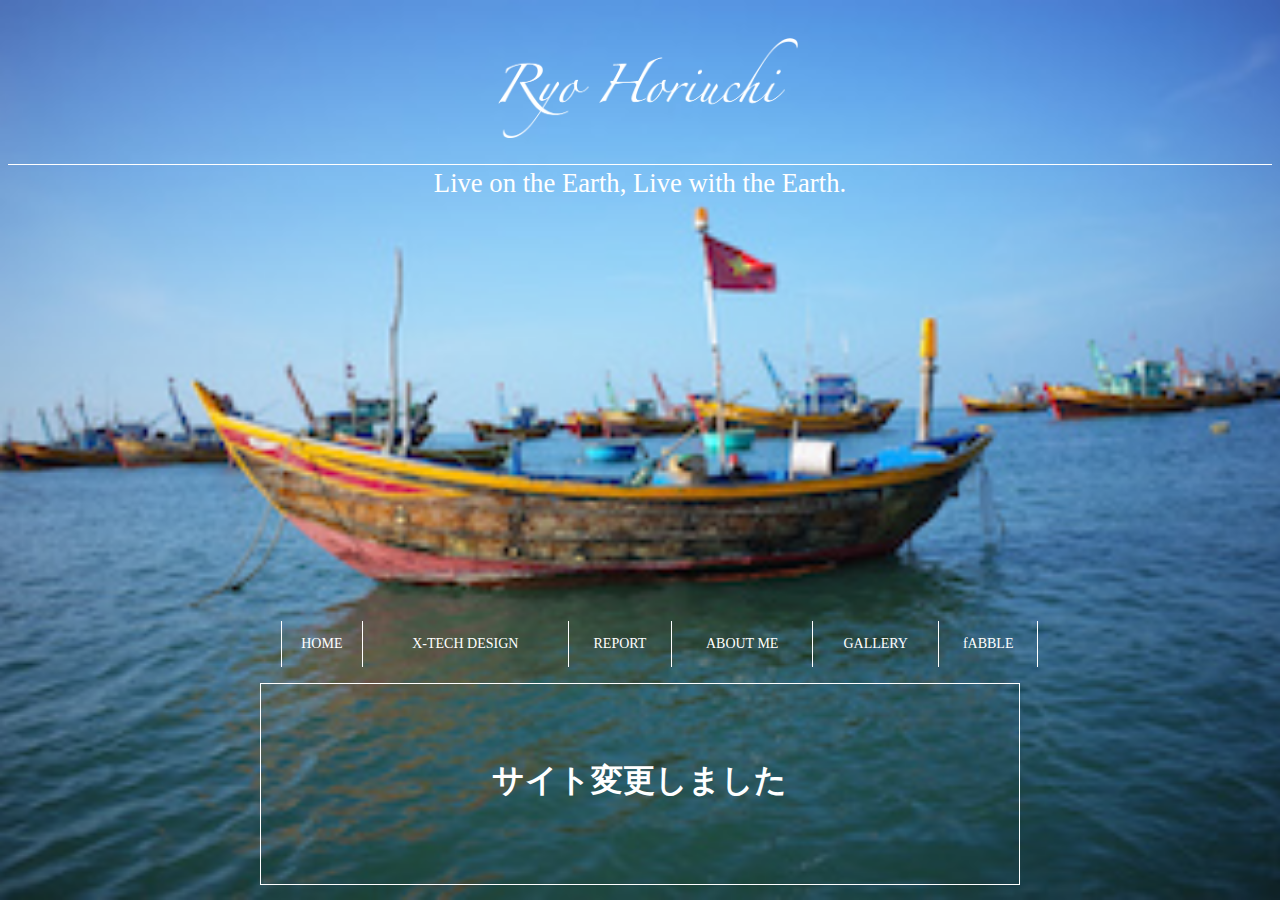
<file: index.html>
<!DOCTYPE html>
<html lang="ja" dir="ltr">
  <head>
    <meta charset="utf-8">
    <title>RYO HORIUCHI</title>
    <link rel="stylesheet" href="./assets/css/01css.css">
  </head>

  <body>
    <header>

　<img src="./assets/img/ryo_w.png" alt="RYO HORIUCHI">

　<div class="concept">
  Live on the Earth,
  Live with the Earth.
　</div>

     <ul class="nav">
      <li class="nav__item"><a href="#"></a></li>
      <li class="nav__item"><a href="https://ryohoriuchi.github.io/">HOME</a></li>
      <li class="nav__item"><a href="https://www.kyoto-art.ac.jp/art/course/x-techdesign/lp/">X-TECH DESIGN</a></li>
      <li class="nav__item"><a href="./assets/report.html">REPORT</a></li>
      <li class="nav__item"><a href="./assets/about_me.html">ABOUT ME</a></li>
      <li class="nav__item"><a href="./assets/gallery01.html">GALLERY</a></li>
      <li class="nav__item"><a href="https://fabble.cc/x-techdesign/xxxxxxxxxxxxxx">fABBLE</a></li>
      <li class="nav__item"><a href="#"></a></li>

     </ul>


    </header>
<div class="contents">
  

  <div class="contentsbox">
  <a href="https://report.horistyleblog.com">
<h1>サイト変更しました</h1>
  </a>
  </div>
</div>

</body>
</file>
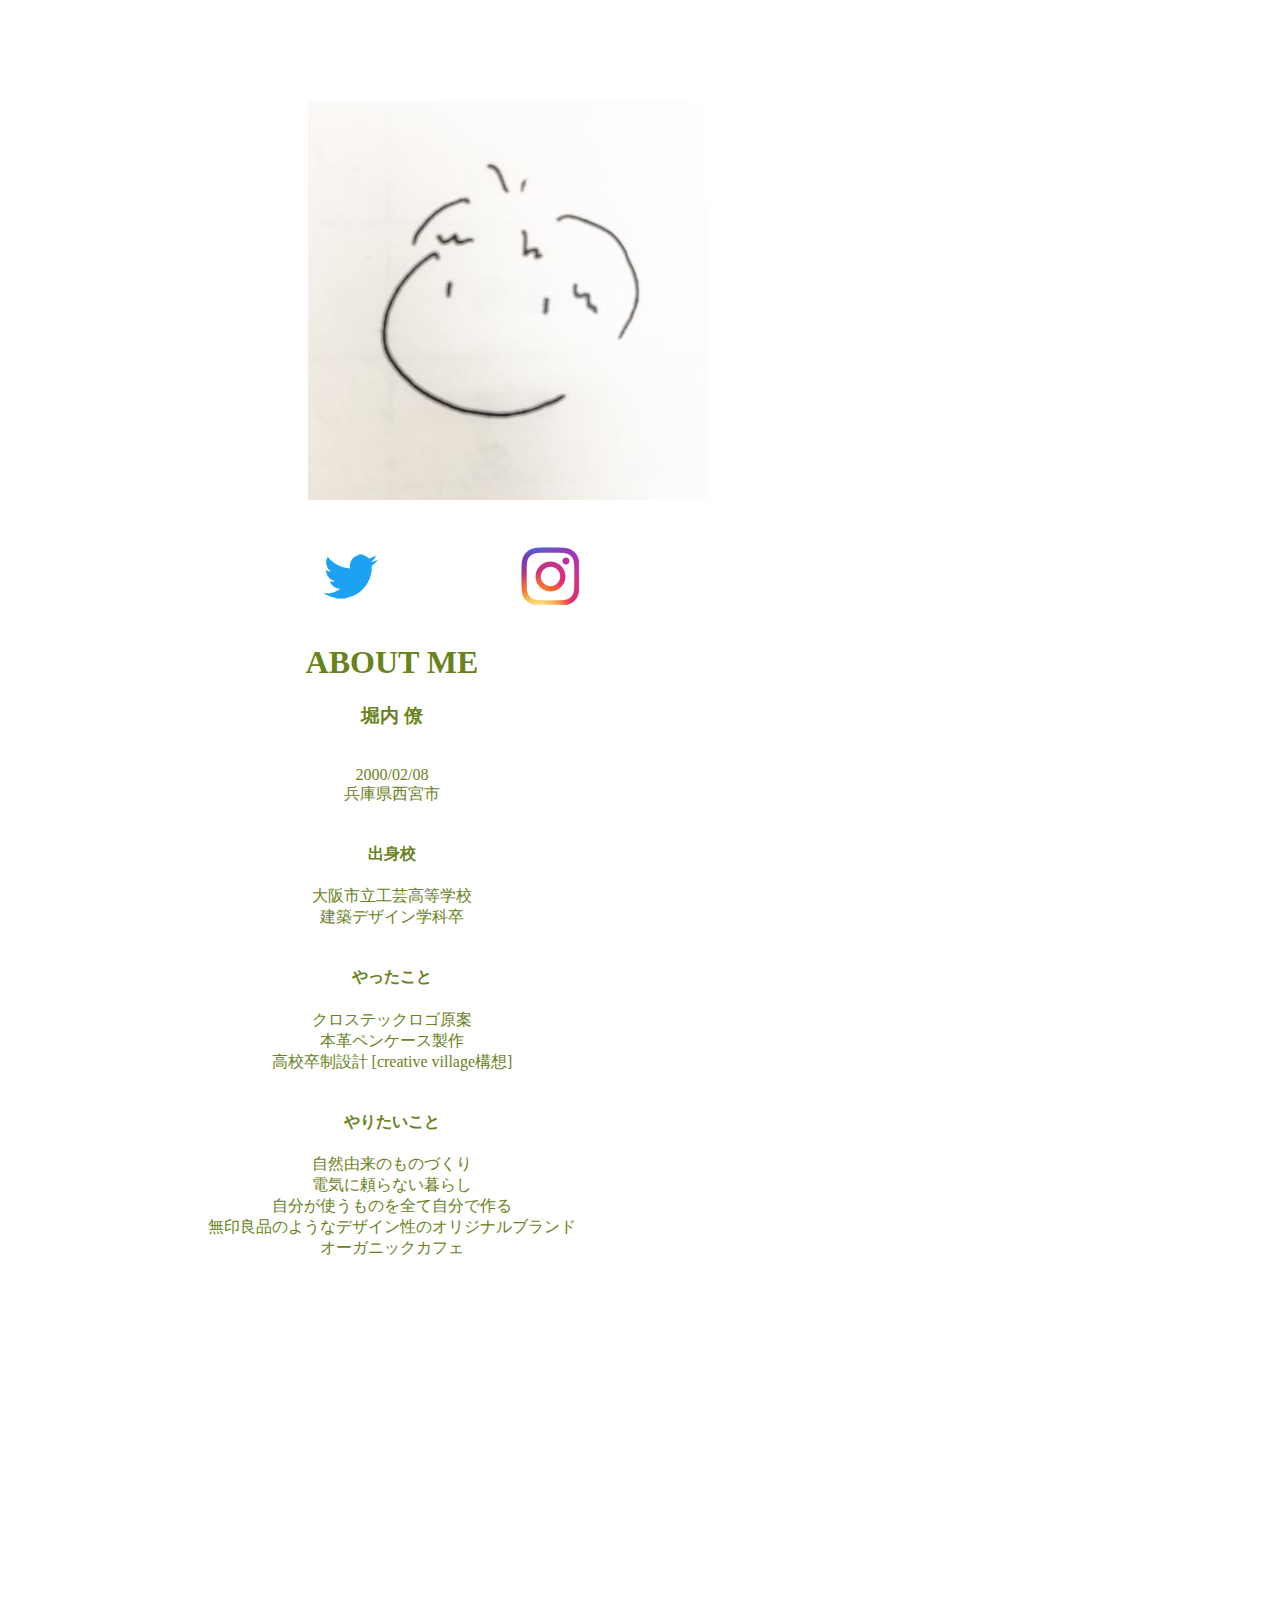
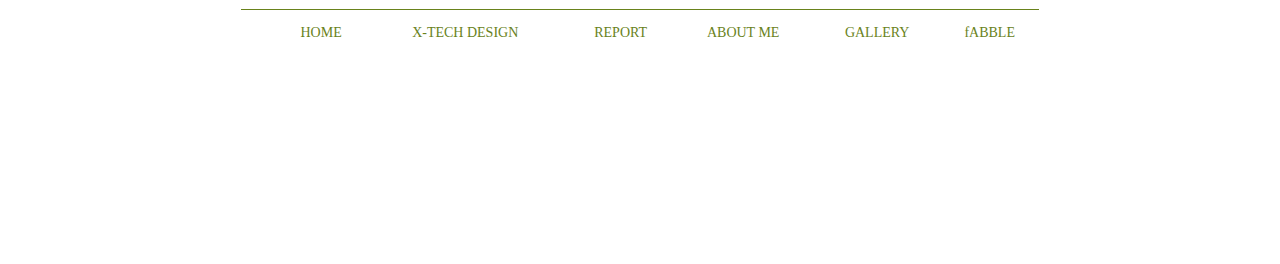
<file: assets/about_me.html>
<!DOCTYPE html>
<html lang="ja" dir="ltr">
  <head>
    <meta charset="utf-8">
    <title></title>
  </head>
    <link rel="stylesheet" href="./css/about_me.css">
  <body>
    <div class="icon">
      <div class="icon_img">
        <img src="./img/icon.jpg" alt="">
      </div>
      <div class="tw_link">
        <a href="https://twitter.com/hori_style">
          <img src="./img/Twitter_Logo_Blue.png" alt=""></a>
       </div>
      <div class="in_link">
        <a href="https://www.instagram.com/hori.style/">
          <img src="./img/IG_Glyph_Fill.png" alt="Instagram"></a>
       </div>
    </div>
    <div class="about_me">
    <h1>ABOUT ME</h1>
    <div class="">
    <p>
      <h3>堀内 僚</h3>
      <br>
      2000/02/08
      <br>
      兵庫県西宮市
      <br>
      <br>
      <h4>出身校</h4>
      大阪市立工芸高等学校
      <br>
      建築デザイン学科卒
      <br>
      <br>
      <h4>やったこと</h4>
      クロステックロゴ原案
      <br>
      本革ペンケース製作
      <br>
      高校卒制設計
      [creative village構想]
      <br>
      <br>
      <h4>やりたいこと</h4>
      自然由来のものづくり
      <br>
      電気に頼らない暮らし
      <br>
      自分が使うものを全て自分で作る
      <br>
      無印良品のようなデザイン性のオリジナルブランド
      <br>
      オーガニックカフェ</p>
      <br><br><br><br><br><br><br><br><br><br><br><br><br>
     </div>
    </div>
    <ul class="nav">
     <li class="nav__item"><a href="#"></a></li>
     <li class="nav__item"><a href="https://ryohoriuchi.github.io/">HOME</a></li>
     <li class="nav__item"><a href="https://www.kyoto-art.ac.jp/art/course/x-techdesign/lp/">X-TECH DESIGN</a></li>
     <li class="nav__item"><a href="./report.html">REPORT</a></li>
     <li class="nav__item"><a href="./about_me.html">ABOUT ME</a></li>
     <li class="nav__item"><a href="./gallery2.html">GALLERY</a></li>
     <li class="nav__item"><a href="https://fabble.cc/x-techdesign/xxxxxxxxxxxxxx">fABBLE</a></li>
     <li class="nav__item"><a href="#"></a></li>
    </ul>
  </body>
</html>
</file>
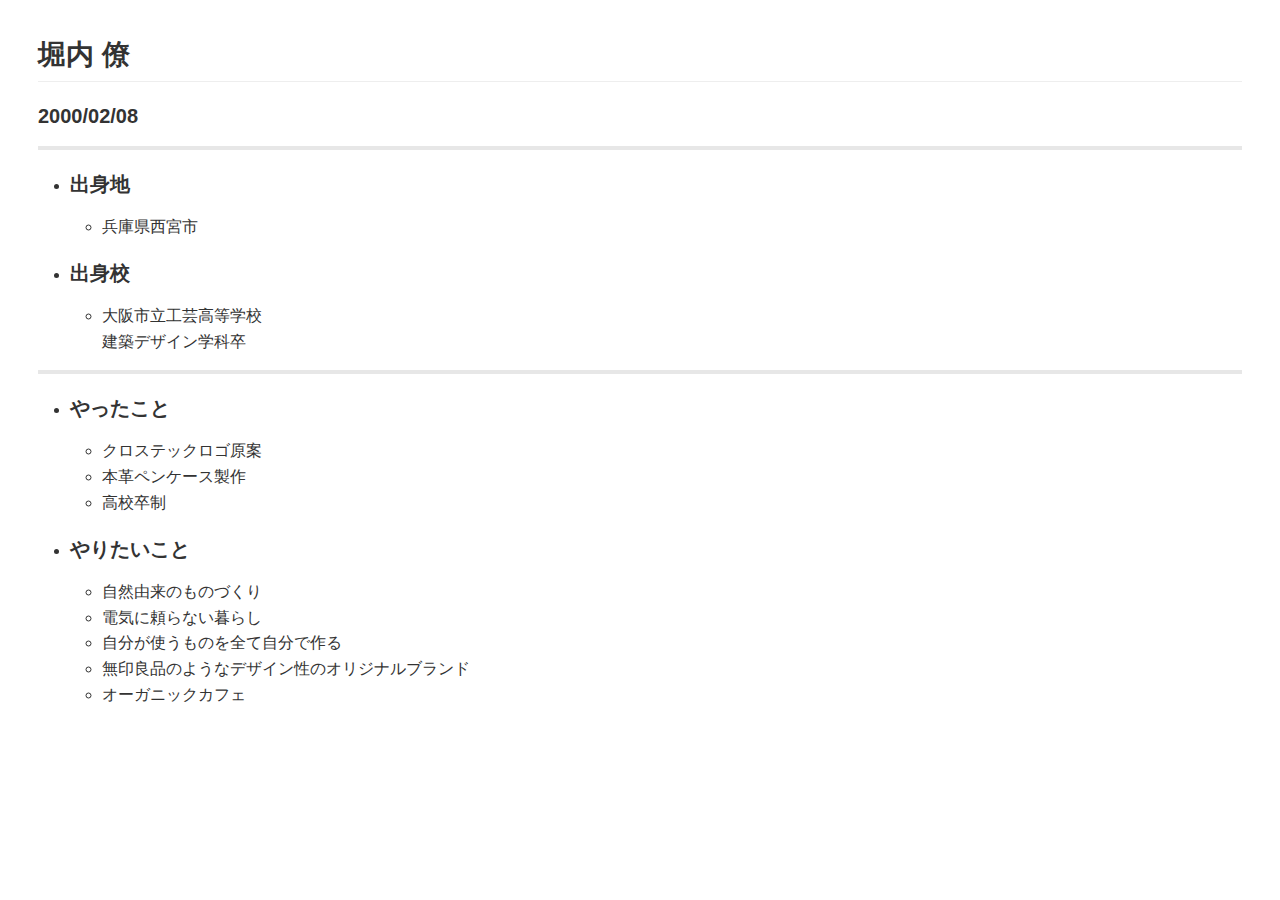
<file: assets/CV.md.html>
<!DOCTYPE html>
<html>

<head>
  <meta charset="utf-8" />
  <title>CV</title>
  <style>
    .markdown-preview:not([data-use-github-style]) {
      padding: 2em;
      font-size: 1.2em;
      color: rgb(171, 178, 191);
      background-color: rgb(40, 44, 52);
      overflow: auto;
    }

    .markdown-preview:not([data-use-github-style])> :first-child {
      margin-top: 0px;
    }

    .markdown-preview:not([data-use-github-style]) h1,
    .markdown-preview:not([data-use-github-style]) h2,
    .markdown-preview:not([data-use-github-style]) h3,
    .markdown-preview:not([data-use-github-style]) h4,
    .markdown-preview:not([data-use-github-style]) h5,
    .markdown-preview:not([data-use-github-style]) h6 {
      line-height: 1.2;
      margin-top: 1.5em;
      margin-bottom: 0.5em;
      color: rgb(255, 255, 255);
    }

    .markdown-preview:not([data-use-github-style]) h1 {
      font-size: 2.4em;
      font-weight: 300;
    }

    .markdown-preview:not([data-use-github-style]) h2 {
      font-size: 1.8em;
      font-weight: 400;
    }

    .markdown-preview:not([data-use-github-style]) h3 {
      font-size: 1.5em;
      font-weight: 500;
    }

    .markdown-preview:not([data-use-github-style]) h4 {
      font-size: 1.2em;
      font-weight: 600;
    }

    .markdown-preview:not([data-use-github-style]) h5 {
      font-size: 1.1em;
      font-weight: 600;
    }

    .markdown-preview:not([data-use-github-style]) h6 {
      font-size: 1em;
      font-weight: 600;
    }

    .markdown-preview:not([data-use-github-style]) strong {
      color: rgb(255, 255, 255);
    }

    .markdown-preview:not([data-use-github-style]) del {
      color: rgb(124, 135, 156);
    }

    .markdown-preview:not([data-use-github-style]) a,
    .markdown-preview:not([data-use-github-style]) a code {
      color: rgb(82, 139, 255);
    }

    .markdown-preview:not([data-use-github-style]) img {
      max-width: 100%;
    }

    .markdown-preview:not([data-use-github-style])>p {
      margin-top: 0px;
      margin-bottom: 1.5em;
    }

    .markdown-preview:not([data-use-github-style])>ul,
    .markdown-preview:not([data-use-github-style])>ol {
      margin-bottom: 1.5em;
    }

    .markdown-preview:not([data-use-github-style]) blockquote {
      margin: 1.5em 0px;
      font-size: inherit;
      color: rgb(124, 135, 156);
      border-color: rgb(75, 83, 98);
      border-width: 4px;
    }

    .markdown-preview:not([data-use-github-style]) hr {
      margin: 3em 0px;
      border-top: 2px dashed rgb(75, 83, 98);
      background: none;
    }

    .markdown-preview:not([data-use-github-style]) table {
      margin: 1.5em 0px;
    }

    .markdown-preview:not([data-use-github-style]) th {
      color: rgb(255, 255, 255);
    }

    .markdown-preview:not([data-use-github-style]) th,
    .markdown-preview:not([data-use-github-style]) td {
      padding: 0.66em 1em;
      border: 1px solid rgb(75, 83, 98);
    }

    .markdown-preview:not([data-use-github-style]) code {
      color: rgb(255, 255, 255);
      background-color: rgb(58, 63, 75);
    }

    .markdown-preview:not([data-use-github-style]) pre.editor-colors {
      margin: 1.5em 0px;
      padding: 1em;
      font-size: 0.92em;
      border-radius: 3px;
      background-color: rgb(49, 54, 63);
    }

    .markdown-preview:not([data-use-github-style]) kbd {
      color: rgb(255, 255, 255);
      border-width: 1px 1px 2px;
      border-style: solid;
      border-color: rgb(75, 83, 98) rgb(75, 83, 98) rgb(62, 68, 81);
      border-image: initial;
      background-color: rgb(58, 63, 75);
    }

    .markdown-preview[data-use-github-style] {
      font-family: "Helvetica Neue", Helvetica, "Segoe UI", Arial, freesans, sans-serif;
      line-height: 1.6;
      word-wrap: break-word;
      padding: 30px;
      font-size: 16px;
      color: rgb(51, 51, 51);
      background-color: rgb(255, 255, 255);
      overflow: scroll;
    }

    .markdown-preview[data-use-github-style]> :first-child {
      margin-top: 0px !important;
    }

    .markdown-preview[data-use-github-style]> :last-child {
      margin-bottom: 0px !important;
    }

    .markdown-preview[data-use-github-style] a:not([href]) {
      color: inherit;
      text-decoration: none;
    }

    .markdown-preview[data-use-github-style] .absent {
      color: rgb(204, 0, 0);
    }

    .markdown-preview[data-use-github-style] .anchor {
      position: absolute;
      top: 0px;
      left: 0px;
      display: block;
      padding-right: 6px;
      padding-left: 30px;
      margin-left: -30px;
    }

    .markdown-preview[data-use-github-style] .anchor:focus {
      outline: none;
    }

    .markdown-preview[data-use-github-style] h1,
    .markdown-preview[data-use-github-style] h2,
    .markdown-preview[data-use-github-style] h3,
    .markdown-preview[data-use-github-style] h4,
    .markdown-preview[data-use-github-style] h5,
    .markdown-preview[data-use-github-style] h6 {
      position: relative;
      margin-top: 1em;
      margin-bottom: 16px;
      font-weight: bold;
      line-height: 1.4;
    }

    .markdown-preview[data-use-github-style] h1 .octicon-link,
    .markdown-preview[data-use-github-style] h2 .octicon-link,
    .markdown-preview[data-use-github-style] h3 .octicon-link,
    .markdown-preview[data-use-github-style] h4 .octicon-link,
    .markdown-preview[data-use-github-style] h5 .octicon-link,
    .markdown-preview[data-use-github-style] h6 .octicon-link {
      display: none;
      color: rgb(0, 0, 0);
      vertical-align: middle;
    }

    .markdown-preview[data-use-github-style] h1:hover .anchor,
    .markdown-preview[data-use-github-style] h2:hover .anchor,
    .markdown-preview[data-use-github-style] h3:hover .anchor,
    .markdown-preview[data-use-github-style] h4:hover .anchor,
    .markdown-preview[data-use-github-style] h5:hover .anchor,
    .markdown-preview[data-use-github-style] h6:hover .anchor {
      padding-left: 8px;
      margin-left: -30px;
      text-decoration: none;
    }

    .markdown-preview[data-use-github-style] h1:hover .anchor .octicon-link,
    .markdown-preview[data-use-github-style] h2:hover .anchor .octicon-link,
    .markdown-preview[data-use-github-style] h3:hover .anchor .octicon-link,
    .markdown-preview[data-use-github-style] h4:hover .anchor .octicon-link,
    .markdown-preview[data-use-github-style] h5:hover .anchor .octicon-link,
    .markdown-preview[data-use-github-style] h6:hover .anchor .octicon-link {
      display: inline-block;
    }

    .markdown-preview[data-use-github-style] h1 tt,
    .markdown-preview[data-use-github-style] h2 tt,
    .markdown-preview[data-use-github-style] h3 tt,
    .markdown-preview[data-use-github-style] h4 tt,
    .markdown-preview[data-use-github-style] h5 tt,
    .markdown-preview[data-use-github-style] h6 tt,
    .markdown-preview[data-use-github-style] h1 code,
    .markdown-preview[data-use-github-style] h2 code,
    .markdown-preview[data-use-github-style] h3 code,
    .markdown-preview[data-use-github-style] h4 code,
    .markdown-preview[data-use-github-style] h5 code,
    .markdown-preview[data-use-github-style] h6 code {
      font-size: inherit;
    }

    .markdown-preview[data-use-github-style] h1 {
      padding-bottom: 0.3em;
      font-size: 2.25em;
      line-height: 1.2;
      border-bottom: 1px solid rgb(238, 238, 238);
    }

    .markdown-preview[data-use-github-style] h1 .anchor {
      line-height: 1;
    }

    .markdown-preview[data-use-github-style] h2 {
      padding-bottom: 0.3em;
      font-size: 1.75em;
      line-height: 1.225;
      border-bottom: 1px solid rgb(238, 238, 238);
    }

    .markdown-preview[data-use-github-style] h2 .anchor {
      line-height: 1;
    }

    .markdown-preview[data-use-github-style] h3 {
      font-size: 1.5em;
      line-height: 1.43;
    }

    .markdown-preview[data-use-github-style] h3 .anchor {
      line-height: 1.2;
    }

    .markdown-preview[data-use-github-style] h4 {
      font-size: 1.25em;
    }

    .markdown-preview[data-use-github-style] h4 .anchor {
      line-height: 1.2;
    }

    .markdown-preview[data-use-github-style] h5 {
      font-size: 1em;
    }

    .markdown-preview[data-use-github-style] h5 .anchor {
      line-height: 1.1;
    }

    .markdown-preview[data-use-github-style] h6 {
      font-size: 1em;
      color: rgb(119, 119, 119);
    }

    .markdown-preview[data-use-github-style] h6 .anchor {
      line-height: 1.1;
    }

    .markdown-preview[data-use-github-style] p,
    .markdown-preview[data-use-github-style] blockquote,
    .markdown-preview[data-use-github-style] ul,
    .markdown-preview[data-use-github-style] ol,
    .markdown-preview[data-use-github-style] dl,
    .markdown-preview[data-use-github-style] table,
    .markdown-preview[data-use-github-style] pre {
      margin-top: 0px;
      margin-bottom: 16px;
    }

    .markdown-preview[data-use-github-style] hr {
      height: 4px;
      padding: 0px;
      margin: 16px 0px;
      background-color: rgb(231, 231, 231);
      border: 0px none;
    }

    .markdown-preview[data-use-github-style] ul,
    .markdown-preview[data-use-github-style] ol {
      padding-left: 2em;
    }

    .markdown-preview[data-use-github-style] ul.no-list,
    .markdown-preview[data-use-github-style] ol.no-list {
      padding: 0px;
      list-style-type: none;
    }

    .markdown-preview[data-use-github-style] ul ul,
    .markdown-preview[data-use-github-style] ul ol,
    .markdown-preview[data-use-github-style] ol ol,
    .markdown-preview[data-use-github-style] ol ul {
      margin-top: 0px;
      margin-bottom: 0px;
    }

    .markdown-preview[data-use-github-style] li>p {
      margin-top: 16px;
    }

    .markdown-preview[data-use-github-style] dl {
      padding: 0px;
    }

    .markdown-preview[data-use-github-style] dl dt {
      padding: 0px;
      margin-top: 16px;
      font-size: 1em;
      font-style: italic;
      font-weight: bold;
    }

    .markdown-preview[data-use-github-style] dl dd {
      padding: 0px 16px;
      margin-bottom: 16px;
    }

    .markdown-preview[data-use-github-style] blockquote {
      padding: 0px 15px;
      color: rgb(119, 119, 119);
      border-left: 4px solid rgb(221, 221, 221);
    }

    .markdown-preview[data-use-github-style] blockquote> :first-child {
      margin-top: 0px;
    }

    .markdown-preview[data-use-github-style] blockquote> :last-child {
      margin-bottom: 0px;
    }

    .markdown-preview[data-use-github-style] table {
      display: block;
      width: 100%;
      overflow: auto;
      word-break: keep-all;
    }

    .markdown-preview[data-use-github-style] table th {
      font-weight: bold;
    }

    .markdown-preview[data-use-github-style] table th,
    .markdown-preview[data-use-github-style] table td {
      padding: 6px 13px;
      border: 1px solid rgb(221, 221, 221);
    }

    .markdown-preview[data-use-github-style] table tr {
      background-color: rgb(255, 255, 255);
      border-top: 1px solid rgb(204, 204, 204);
    }

    .markdown-preview[data-use-github-style] table tr:nth-child(2n) {
      background-color: rgb(248, 248, 248);
    }

    .markdown-preview[data-use-github-style] img {
      max-width: 100%;
      box-sizing: border-box;
    }

    .markdown-preview[data-use-github-style] .emoji {
      max-width: none;
    }

    .markdown-preview[data-use-github-style] span.frame {
      display: block;
      overflow: hidden;
    }

    .markdown-preview[data-use-github-style] span.frame>span {
      display: block;
      float: left;
      width: auto;
      padding: 7px;
      margin: 13px 0px 0px;
      overflow: hidden;
      border: 1px solid rgb(221, 221, 221);
    }

    .markdown-preview[data-use-github-style] span.frame span img {
      display: block;
      float: left;
    }

    .markdown-preview[data-use-github-style] span.frame span span {
      display: block;
      padding: 5px 0px 0px;
      clear: both;
      color: rgb(51, 51, 51);
    }

    .markdown-preview[data-use-github-style] span.align-center {
      display: block;
      overflow: hidden;
      clear: both;
    }

    .markdown-preview[data-use-github-style] span.align-center>span {
      display: block;
      margin: 13px auto 0px;
      overflow: hidden;
      text-align: center;
    }

    .markdown-preview[data-use-github-style] span.align-center span img {
      margin: 0px auto;
      text-align: center;
    }

    .markdown-preview[data-use-github-style] span.align-right {
      display: block;
      overflow: hidden;
      clear: both;
    }

    .markdown-preview[data-use-github-style] span.align-right>span {
      display: block;
      margin: 13px 0px 0px;
      overflow: hidden;
      text-align: right;
    }

    .markdown-preview[data-use-github-style] span.align-right span img {
      margin: 0px;
      text-align: right;
    }

    .markdown-preview[data-use-github-style] span.float-left {
      display: block;
      float: left;
      margin-right: 13px;
      overflow: hidden;
    }

    .markdown-preview[data-use-github-style] span.float-left span {
      margin: 13px 0px 0px;
    }

    .markdown-preview[data-use-github-style] span.float-right {
      display: block;
      float: right;
      margin-left: 13px;
      overflow: hidden;
    }

    .markdown-preview[data-use-github-style] span.float-right>span {
      display: block;
      margin: 13px auto 0px;
      overflow: hidden;
      text-align: right;
    }

    .markdown-preview[data-use-github-style] code,
    .markdown-preview[data-use-github-style] tt {
      padding: 0.2em 0px;
      margin: 0px;
      font-size: 85%;
      background-color: rgba(0, 0, 0, 0.04);
      border-radius: 3px;
    }

    .markdown-preview[data-use-github-style] code::before,
    .markdown-preview[data-use-github-style] tt::before,
    .markdown-preview[data-use-github-style] code::after,
    .markdown-preview[data-use-github-style] tt::after {
      letter-spacing: -0.2em;
      content: " ";
    }

    .markdown-preview[data-use-github-style] code br,
    .markdown-preview[data-use-github-style] tt br {
      display: none;
    }

    .markdown-preview[data-use-github-style] del code {
      text-decoration: inherit;
    }

    .markdown-preview[data-use-github-style] pre>code {
      padding: 0px;
      margin: 0px;
      font-size: 100%;
      word-break: normal;
      white-space: pre;
      background: transparent;
      border: 0px;
    }

    .markdown-preview[data-use-github-style] .highlight {
      margin-bottom: 16px;
    }

    .markdown-preview[data-use-github-style] .highlight pre,
    .markdown-preview[data-use-github-style] pre {
      padding: 16px;
      overflow: auto;
      font-size: 85%;
      line-height: 1.45;
      background-color: rgb(247, 247, 247);
      border-radius: 3px;
    }

    .markdown-preview[data-use-github-style] .highlight pre {
      margin-bottom: 0px;
      word-break: normal;
    }

    .markdown-preview[data-use-github-style] pre {
      word-wrap: normal;
    }

    .markdown-preview[data-use-github-style] pre code,
    .markdown-preview[data-use-github-style] pre tt {
      display: inline;
      max-width: initial;
      padding: 0px;
      margin: 0px;
      overflow: initial;
      line-height: inherit;
      word-wrap: normal;
      background-color: transparent;
      border: 0px;
    }

    .markdown-preview[data-use-github-style] pre code::before,
    .markdown-preview[data-use-github-style] pre tt::before,
    .markdown-preview[data-use-github-style] pre code::after,
    .markdown-preview[data-use-github-style] pre tt::after {
      content: normal;
    }

    .markdown-preview[data-use-github-style] kbd {
      display: inline-block;
      padding: 3px 5px;
      font-size: 11px;
      line-height: 10px;
      color: rgb(85, 85, 85);
      vertical-align: middle;
      background-color: rgb(252, 252, 252);
      border-width: 1px;
      border-style: solid;
      border-color: rgb(204, 204, 204) rgb(204, 204, 204) rgb(187, 187, 187);
      border-image: initial;
      border-radius: 3px;
      box-shadow: rgb(187, 187, 187) 0px -1px 0px inset;
    }

    .markdown-preview[data-use-github-style] a {
      color: rgb(51, 122, 183);
    }

    .markdown-preview[data-use-github-style] code {
      color: inherit;
    }

    .markdown-preview[data-use-github-style] pre.editor-colors {
      padding: 0.8em 1em;
      margin-bottom: 1em;
      font-size: 0.85em;
      border-radius: 4px;
      overflow: auto;
    }

    .scrollbars-visible-always .markdown-preview pre.editor-colors .vertical-scrollbar,
    .scrollbars-visible-always .markdown-preview pre.editor-colors .horizontal-scrollbar {
      visibility: hidden;
    }

    .scrollbars-visible-always .markdown-preview pre.editor-colors:hover .vertical-scrollbar,
    .scrollbars-visible-always .markdown-preview pre.editor-colors:hover .horizontal-scrollbar {
      visibility: visible;
    }

    .markdown-preview .task-list-item-checkbox {
      position: absolute;
      margin: 0.25em 0px 0px -1.4em;
    }

    .bracket-matcher .region {
      border-bottom: 1px dotted lime;
      position: absolute;
    }

    .line-number.bracket-matcher.bracket-matcher {
      color: #abb2bf;
      background-color: #3a3f4b;
    }

    .spell-check-misspelling .region {
      border-bottom: 2px dotted rgba(255, 51, 51, 0.75);
    }

    .spell-check-corrections {
      width: 25em !important;
    }

    pre.editor-colors {
      background-color: #282c34;
      color: #abb2bf;
    }

    pre.editor-colors .line.cursor-line {
      background-color: rgba(153, 187, 255, 0.04);
    }

    pre.editor-colors .invisible {
      color: #abb2bf;
    }

    pre.editor-colors .cursor {
      border-left: 2px solid #528bff;
    }

    pre.editor-colors .selection .region {
      background-color: #3e4451;
    }

    pre.editor-colors .bracket-matcher .region {
      border-bottom: 1px solid #528bff;
      box-sizing: border-box;
    }

    pre.editor-colors .invisible-character {
      color: rgba(171, 178, 191, 0.15);
    }

    pre.editor-colors .indent-guide {
      color: rgba(171, 178, 191, 0.15);
    }

    pre.editor-colors .wrap-guide {
      background-color: rgba(171, 178, 191, 0.15);
    }

    pre.editor-colors .find-result .region.region.region,
    pre.editor-colors .current-result .region.region.region {
      border-radius: 2px;
      background-color: rgba(82, 139, 255, 0.24);
      transition: border-color 0.4s;
    }

    pre.editor-colors .find-result .region.region.region {
      border: 2px solid transparent;
    }

    pre.editor-colors .current-result .region.region.region {
      border: 2px solid #528bff;
      transition-duration: .1s;
    }

    pre.editor-colors .gutter .line-number {
      color: #636d83;
      -webkit-font-smoothing: antialiased;
    }

    pre.editor-colors .gutter .line-number.cursor-line {
      color: #abb2bf;
      background-color: #3a3f4b;
    }

    pre.editor-colors .gutter .line-number.cursor-line-no-selection {
      background-color: transparent;
    }

    pre.editor-colors .gutter .line-number .icon-right {
      color: #abb2bf;
    }

    pre.editor-colors .gutter:not(.git-diff-icon) .line-number.git-line-removed.git-line-removed::before {
      bottom: -3px;
    }

    pre.editor-colors .gutter:not(.git-diff-icon) .line-number.git-line-removed::after {
      content: "";
      position: absolute;
      left: 0px;
      bottom: 0px;
      width: 25px;
      border-bottom: 1px dotted rgba(224, 82, 82, 0.5);
      pointer-events: none;
    }

    pre.editor-colors .gutter .line-number.folded,
    pre.editor-colors .gutter .line-number:after,
    pre.editor-colors .fold-marker:after {
      color: #abb2bf;
    }

    .syntax--comment {
      color: #5c6370;
      font-style: italic;
    }

    .syntax--comment .syntax--markup.syntax--link {
      color: #5c6370;
    }

    .syntax--entity.syntax--name.syntax--type {
      color: #e5c07b;
    }

    .syntax--entity.syntax--other.syntax--inherited-class {
      color: #98c379;
    }

    .syntax--keyword {
      color: #c678dd;
    }

    .syntax--keyword.syntax--control {
      color: #c678dd;
    }

    .syntax--keyword.syntax--operator {
      color: #abb2bf;
    }

    .syntax--keyword.syntax--other.syntax--special-method {
      color: #61afef;
    }

    .syntax--keyword.syntax--other.syntax--unit {
      color: #d19a66;
    }

    .syntax--storage {
      color: #c678dd;
    }

    .syntax--storage.syntax--type.syntax--annotation,
    .syntax--storage.syntax--type.syntax--primitive {
      color: #c678dd;
    }

    .syntax--storage.syntax--modifier.syntax--package,
    .syntax--storage.syntax--modifier.syntax--import {
      color: #abb2bf;
    }

    .syntax--constant {
      color: #d19a66;
    }

    .syntax--constant.syntax--variable {
      color: #d19a66;
    }

    .syntax--constant.syntax--character.syntax--escape {
      color: #56b6c2;
    }

    .syntax--constant.syntax--numeric {
      color: #d19a66;
    }

    .syntax--constant.syntax--other.syntax--color {
      color: #56b6c2;
    }

    .syntax--constant.syntax--other.syntax--symbol {
      color: #56b6c2;
    }

    .syntax--variable {
      color: #e06c75;
    }

    .syntax--variable.syntax--interpolation {
      color: #be5046;
    }

    .syntax--variable.syntax--parameter {
      color: #abb2bf;
    }

    .syntax--string {
      color: #98c379;
    }

    .syntax--string.syntax--regexp {
      color: #56b6c2;
    }

    .syntax--string.syntax--regexp .syntax--source.syntax--ruby.syntax--embedded {
      color: #e5c07b;
    }

    .syntax--string.syntax--other.syntax--link {
      color: #e06c75;
    }

    .syntax--punctuation.syntax--definition.syntax--comment {
      color: #5c6370;
    }

    .syntax--punctuation.syntax--definition.syntax--method-parameters,
    .syntax--punctuation.syntax--definition.syntax--function-parameters,
    .syntax--punctuation.syntax--definition.syntax--parameters,
    .syntax--punctuation.syntax--definition.syntax--separator,
    .syntax--punctuation.syntax--definition.syntax--seperator,
    .syntax--punctuation.syntax--definition.syntax--array {
      color: #abb2bf;
    }

    .syntax--punctuation.syntax--definition.syntax--heading,
    .syntax--punctuation.syntax--definition.syntax--identity {
      color: #61afef;
    }

    .syntax--punctuation.syntax--definition.syntax--bold {
      color: #e5c07b;
      font-weight: bold;
    }

    .syntax--punctuation.syntax--definition.syntax--italic {
      color: #c678dd;
      font-style: italic;
    }

    .syntax--punctuation.syntax--section.syntax--embedded {
      color: #be5046;
    }

    .syntax--punctuation.syntax--section.syntax--method,
    .syntax--punctuation.syntax--section.syntax--class,
    .syntax--punctuation.syntax--section.syntax--inner-class {
      color: #abb2bf;
    }

    .syntax--support.syntax--class {
      color: #e5c07b;
    }

    .syntax--support.syntax--type {
      color: #56b6c2;
    }

    .syntax--support.syntax--function {
      color: #56b6c2;
    }

    .syntax--support.syntax--function.syntax--any-method {
      color: #61afef;
    }

    .syntax--entity.syntax--name.syntax--function {
      color: #61afef;
    }

    .syntax--entity.syntax--name.syntax--class,
    .syntax--entity.syntax--name.syntax--type.syntax--class {
      color: #e5c07b;
    }

    .syntax--entity.syntax--name.syntax--section {
      color: #61afef;
    }

    .syntax--entity.syntax--name.syntax--tag {
      color: #e06c75;
    }

    .syntax--entity.syntax--other.syntax--attribute-name {
      color: #d19a66;
    }

    .syntax--entity.syntax--other.syntax--attribute-name.syntax--id {
      color: #61afef;
    }

    .syntax--meta.syntax--class {
      color: #e5c07b;
    }

    .syntax--meta.syntax--class.syntax--body {
      color: #abb2bf;
    }

    .syntax--meta.syntax--method-call,
    .syntax--meta.syntax--method {
      color: #abb2bf;
    }

    .syntax--meta.syntax--definition.syntax--variable {
      color: #e06c75;
    }

    .syntax--meta.syntax--link {
      color: #d19a66;
    }

    .syntax--meta.syntax--require {
      color: #61afef;
    }

    .syntax--meta.syntax--selector {
      color: #c678dd;
    }

    .syntax--meta.syntax--separator {
      color: #abb2bf;
    }

    .syntax--meta.syntax--tag {
      color: #abb2bf;
    }

    .syntax--underline {
      text-decoration: underline;
    }

    .syntax--none {
      color: #abb2bf;
    }

    .syntax--invalid.syntax--deprecated {
      color: #523d14 !important;
      background-color: #e0c285 !important;
    }

    .syntax--invalid.syntax--illegal {
      color: white !important;
      background-color: #e05252 !important;
    }

    .syntax--markup.syntax--bold {
      color: #d19a66;
      font-weight: bold;
    }

    .syntax--markup.syntax--changed {
      color: #c678dd;
    }

    .syntax--markup.syntax--deleted {
      color: #e06c75;
    }

    .syntax--markup.syntax--italic {
      color: #c678dd;
      font-style: italic;
    }

    .syntax--markup.syntax--heading {
      color: #e06c75;
    }

    .syntax--markup.syntax--heading .syntax--punctuation.syntax--definition.syntax--heading {
      color: #61afef;
    }

    .syntax--markup.syntax--link {
      color: #56b6c2;
    }

    .syntax--markup.syntax--inserted {
      color: #98c379;
    }

    .syntax--markup.syntax--quote {
      color: #d19a66;
    }

    .syntax--markup.syntax--raw {
      color: #98c379;
    }

    .syntax--source.syntax--c .syntax--keyword.syntax--operator {
      color: #c678dd;
    }

    .syntax--source.syntax--cpp .syntax--keyword.syntax--operator {
      color: #c678dd;
    }

    .syntax--source.syntax--cs .syntax--keyword.syntax--operator {
      color: #c678dd;
    }

    .syntax--source.syntax--css .syntax--property-name,
    .syntax--source.syntax--css .syntax--property-value {
      color: #828997;
    }

    .syntax--source.syntax--css .syntax--property-name.syntax--support,
    .syntax--source.syntax--css .syntax--property-value.syntax--support {
      color: #abb2bf;
    }

    .syntax--source.syntax--elixir .syntax--source.syntax--embedded.syntax--source {
      color: #abb2bf;
    }

    .syntax--source.syntax--elixir .syntax--constant.syntax--language,
    .syntax--source.syntax--elixir .syntax--constant.syntax--numeric,
    .syntax--source.syntax--elixir .syntax--constant.syntax--definition {
      color: #61afef;
    }

    .syntax--source.syntax--elixir .syntax--variable.syntax--definition,
    .syntax--source.syntax--elixir .syntax--variable.syntax--anonymous {
      color: #c678dd;
    }

    .syntax--source.syntax--elixir .syntax--parameter.syntax--variable.syntax--function {
      color: #d19a66;
      font-style: italic;
    }

    .syntax--source.syntax--elixir .syntax--quoted {
      color: #98c379;
    }

    .syntax--source.syntax--elixir .syntax--keyword.syntax--special-method,
    .syntax--source.syntax--elixir .syntax--embedded.syntax--section,
    .syntax--source.syntax--elixir .syntax--embedded.syntax--source.syntax--empty {
      color: #e06c75;
    }

    .syntax--source.syntax--elixir .syntax--readwrite.syntax--module .syntax--punctuation {
      color: #e06c75;
    }

    .syntax--source.syntax--elixir .syntax--regexp.syntax--section,
    .syntax--source.syntax--elixir .syntax--regexp.syntax--string {
      color: #be5046;
    }

    .syntax--source.syntax--elixir .syntax--separator,
    .syntax--source.syntax--elixir .syntax--keyword.syntax--operator {
      color: #d19a66;
    }

    .syntax--source.syntax--elixir .syntax--variable.syntax--constant {
      color: #e5c07b;
    }

    .syntax--source.syntax--elixir .syntax--array,
    .syntax--source.syntax--elixir .syntax--scope,
    .syntax--source.syntax--elixir .syntax--section {
      color: #828997;
    }

    .syntax--source.syntax--gfm .syntax--markup {
      -webkit-font-smoothing: auto;
    }

    .syntax--source.syntax--gfm .syntax--link .syntax--entity {
      color: #61afef;
    }

    .syntax--source.syntax--go .syntax--storage.syntax--type.syntax--string {
      color: #c678dd;
    }

    .syntax--source.syntax--ini .syntax--keyword.syntax--other.syntax--definition.syntax--ini {
      color: #e06c75;
    }

    .syntax--source.syntax--java .syntax--storage.syntax--modifier.syntax--import {
      color: #e5c07b;
    }

    .syntax--source.syntax--java .syntax--storage.syntax--type {
      color: #e5c07b;
    }

    .syntax--source.syntax--java .syntax--keyword.syntax--operator.syntax--instanceof {
      color: #c678dd;
    }

    .syntax--source.syntax--java-properties .syntax--meta.syntax--key-pair {
      color: #e06c75;
    }

    .syntax--source.syntax--java-properties .syntax--meta.syntax--key-pair>.syntax--punctuation {
      color: #abb2bf;
    }

    .syntax--source.syntax--js .syntax--keyword.syntax--operator {
      color: #56b6c2;
    }

    .syntax--source.syntax--js .syntax--keyword.syntax--operator.syntax--delete,
    .syntax--source.syntax--js .syntax--keyword.syntax--operator.syntax--in,
    .syntax--source.syntax--js .syntax--keyword.syntax--operator.syntax--of,
    .syntax--source.syntax--js .syntax--keyword.syntax--operator.syntax--instanceof,
    .syntax--source.syntax--js .syntax--keyword.syntax--operator.syntax--new,
    .syntax--source.syntax--js .syntax--keyword.syntax--operator.syntax--typeof,
    .syntax--source.syntax--js .syntax--keyword.syntax--operator.syntax--void {
      color: #c678dd;
    }

    .syntax--source.syntax--json .syntax--meta.syntax--structure.syntax--dictionary.syntax--json>.syntax--string.syntax--quoted.syntax--json {
      color: #e06c75;
    }

    .syntax--source.syntax--json .syntax--meta.syntax--structure.syntax--dictionary.syntax--json>.syntax--string.syntax--quoted.syntax--json>.syntax--punctuation.syntax--string {
      color: #e06c75;
    }

    .syntax--source.syntax--json .syntax--meta.syntax--structure.syntax--dictionary.syntax--json>.syntax--value.syntax--json>.syntax--string.syntax--quoted.syntax--json,
    .syntax--source.syntax--json .syntax--meta.syntax--structure.syntax--array.syntax--json>.syntax--value.syntax--json>.syntax--string.syntax--quoted.syntax--json,
    .syntax--source.syntax--json .syntax--meta.syntax--structure.syntax--dictionary.syntax--json>.syntax--value.syntax--json>.syntax--string.syntax--quoted.syntax--json>.syntax--punctuation,
    .syntax--source.syntax--json .syntax--meta.syntax--structure.syntax--array.syntax--json>.syntax--value.syntax--json>.syntax--string.syntax--quoted.syntax--json>.syntax--punctuation {
      color: #98c379;
    }

    .syntax--source.syntax--json .syntax--meta.syntax--structure.syntax--dictionary.syntax--json>.syntax--constant.syntax--language.syntax--json,
    .syntax--source.syntax--json .syntax--meta.syntax--structure.syntax--array.syntax--json>.syntax--constant.syntax--language.syntax--json {
      color: #56b6c2;
    }

    .syntax--source.syntax--ruby .syntax--constant.syntax--other.syntax--symbol>.syntax--punctuation {
      color: inherit;
    }

    .syntax--source.syntax--php .syntax--class.syntax--bracket {
      color: #abb2bf;
    }

    .syntax--source.syntax--python .syntax--keyword.syntax--operator.syntax--logical.syntax--python {
      color: #c678dd;
    }

    .syntax--source.syntax--python .syntax--variable.syntax--parameter {
      color: #d19a66;
    }
  </style>
</head>

<body class='markdown-preview' data-use-github-style>
  <h2 id="-">堀内 僚</h2>
  <h4 id="2000-02-08">2000/02/08</h4>
  <hr>
  <ul>
    <li>
      <h4 id="-">出身地</h4>
      <ul>
        <li>兵庫県西宮市</li>
      </ul>
    </li>
    <li>
      <h4 id="-">出身校</h4>
      <ul>
        <li>大阪市立工芸高等学校<br>建築デザイン学科卒</li>
      </ul>
    </li>
  </ul>
  <hr>
  <ul>
    <li>
      <h4 id="-">やったこと</h4>
      <ul>
        <li>クロステックロゴ原案 </li>
        <li>本革ペンケース製作</li>
        <li>高校卒制</li>
      </ul>
    </li>
    <li>
      <h4 id="-">やりたいこと</h4>
      <ul>
        <li>自然由来のものづくり</li>
        <li>電気に頼らない暮らし</li>
        <li>自分が使うものを全て自分で作る</li>
        <li>無印良品のようなデザイン性のオリジナルブランド</li>
        <li>オーガニックカフェ</li>
      </ul>
    </li>
  </ul>
</body>

</html>
</file>
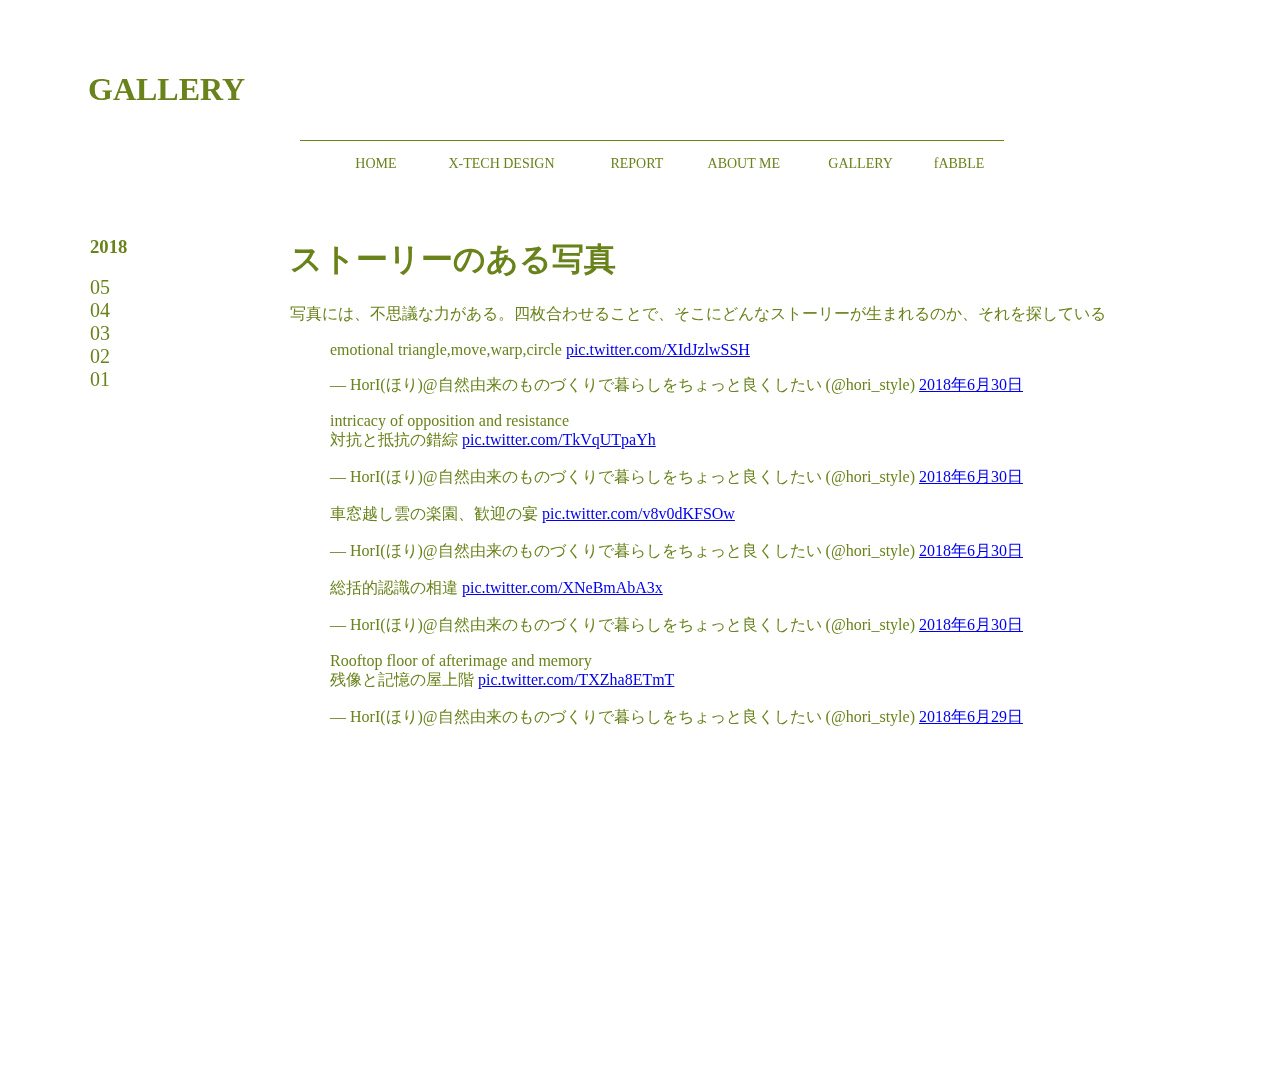
<file: assets/GALLERY.html>
<!DOCTYPE html>
<html lang=ja dir="ltr">
  <head>
    <meta charset="utf-8">
    <title>GALLERY-RYO HORIUCHI</title>
  </head>
  <link rel="stylesheet" href="../assets/css/gallery.css">
  <body>
    <h1 class="title">GALLERY</h1>
    <div class="">
      <ul class="nav">
       <li class="nav__item"><a href="#"></a></li>
       <li class="nav__item"><a href="https://ryohoriuchi.github.io/">HOME</a></li>
       <li class="nav__item"><a href="https://www.kyoto-art.ac.jp/art/course/x-techdesign/lp/">X-TECH DESIGN</a></li>
       <li class="nav__item"><a href="./report.html">REPORT</a></li>
       <li class="nav__item"><a href="./about_me.html">ABOUT ME</a></li>
       <li class="nav__item"><a href="#">GALLERY</a></li>
       <li class="nav__item"><a href="https://fabble.cc/x-techdesign/xxxxxxxxxxxxxx">fABBLE</a></li>
       <li class="nav__item"><a href="#"></a></li>
      </ul>
    </div>
    <div class="container">
      <div class="left">

       <ul>
         <h3>2018</h3>
        <li class="left_item"><a href="#menu05">05</a></li>
        <li class="left_item"><a href="#menu04">04</a></li>
        <li class="left_item"><a href="#menu03">03</a></li>
        <li class="left_item"><a href="#menu02">02</a></li>
        <li class="left_item"><a href="#menu01">01</a></li>
       </ul>
      </div>
    <div class="main">
      <h1>ストーリーのある写真</h1>
      <p>写真には、不思議な力がある。四枚合わせることで、そこにどんなストーリーが生まれるのか、それを探している</p>
      <div class="box" id="menu05">
        <blockquote class="twitter-tweet" data-lang="ja"><p lang="en" dir="ltr">emotional triangle,move,warp,circle <a href="https://t.co/XIdJzlwSSH">pic.twitter.com/XIdJzlwSSH</a></p>&mdash; HorI(ほり)@自然由来のものづくりで暮らしをちょっと良くしたい (@hori_style) <a href="https://twitter.com/hori_style/status/1013095675901300736?ref_src=twsrc%5Etfw">2018年6月30日</a></blockquote> <script async src="https://platform.twitter.com/widgets.js" charset="utf-8"></script>

      </div>

      <div class="box" id="menu04">
        <blockquote class="twitter-tweet" data-lang="ja"><p lang="ja" dir="ltr">intricacy of opposition and resistance<br>対抗と抵抗の錯綜 <a href="https://t.co/TkVqUTpaYh">pic.twitter.com/TkVqUTpaYh</a></p>&mdash; HorI(ほり)@自然由来のものづくりで暮らしをちょっと良くしたい (@hori_style) <a href="https://twitter.com/hori_style/status/1013083590874152960?ref_src=twsrc%5Etfw">2018年6月30日</a></blockquote> <script async src="https://platform.twitter.com/widgets.js" charset="utf-8"></script>
      </div>

      <div class="box" id="menu03">
    <blockquote class="twitter-tweet" data-lang="ja"><p lang="ja" dir="ltr">車窓越し雲の楽園、歓迎の宴 <a href="https://t.co/v8v0dKFSOw">pic.twitter.com/v8v0dKFSOw</a></p>&mdash; HorI(ほり)@自然由来のものづくりで暮らしをちょっと良くしたい (@hori_style) <a href="https://twitter.com/hori_style/status/1013076569877766144?ref_src=twsrc%5Etfw">2018年6月30日</a></blockquote> <script async src="https://platform.twitter.com/widgets.js" charset="utf-8"></script>
        </div>

      <div class="box" id="menu02">
        <blockquote class="twitter-tweet" data-lang="ja"><p lang="ja" dir="ltr">総括的認識の相違 <a href="https://t.co/XNeBmAbA3x">pic.twitter.com/XNeBmAbA3x</a></p>&mdash; HorI(ほり)@自然由来のものづくりで暮らしをちょっと良くしたい (@hori_style) <a href="https://twitter.com/hori_style/status/1013073608858468352?ref_src=twsrc%5Etfw">2018年6月30日</a></blockquote> <script async src="https://platform.twitter.com/widgets.js" charset="utf-8"></script>

        </div>

      <div class="box" id="menu01">
        <blockquote class="twitter-tweet" data-lang="ja"><p lang="ja" dir="ltr">Rooftop floor of afterimage and memory<br>残像と記憶の屋上階 <a href="https://t.co/TXZha8ETmT">pic.twitter.com/TXZha8ETmT</a></p>&mdash; HorI(ほり)@自然由来のものづくりで暮らしをちょっと良くしたい (@hori_style) <a href="https://twitter.com/hori_style/status/1012524786176569345?ref_src=twsrc%5Etfw">2018年6月29日</a></blockquote> <script async src="https://platform.twitter.com/widgets.js" charset="utf-8"></script>

        </div>

    </div>
    </div>
      </body>
    </html>
</file>
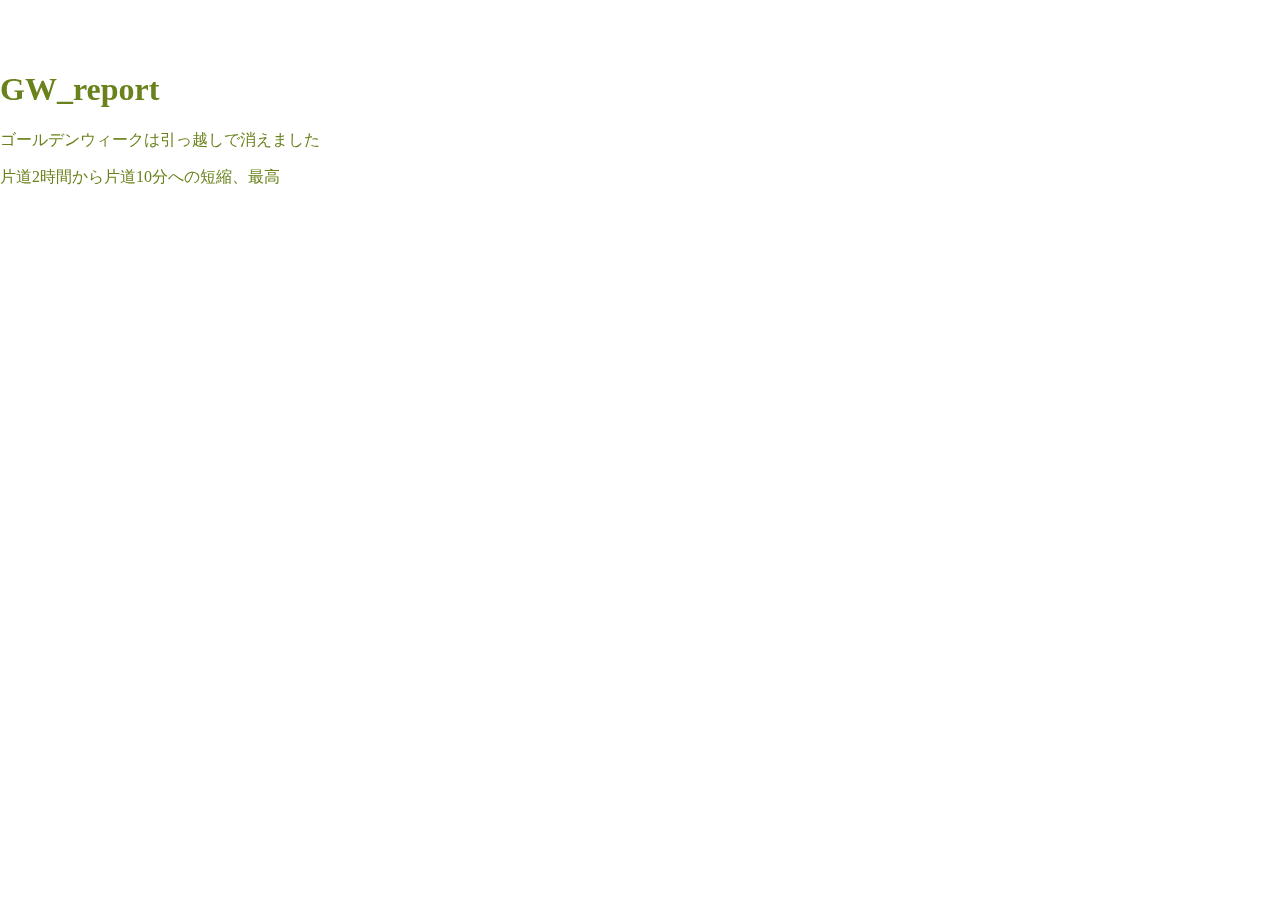
<file: assets/report-html/gw-report.html>
<!DOCTYPE html>
<html lang="ja" dir="ltr">
  <head>
    <meta charset="utf-8">
    <title>gw-report-RYO HORIUCHI</title>
  </head>
  <link rel="stylesheet" href="../css/report.css">
  <body>
<h1>GW_report</h1>
<p>ゴールデンウィークは引っ越しで消えました</p>
<p>片道2時間から片道10分への短縮、最高</p>
  </body>
</html>
</file>
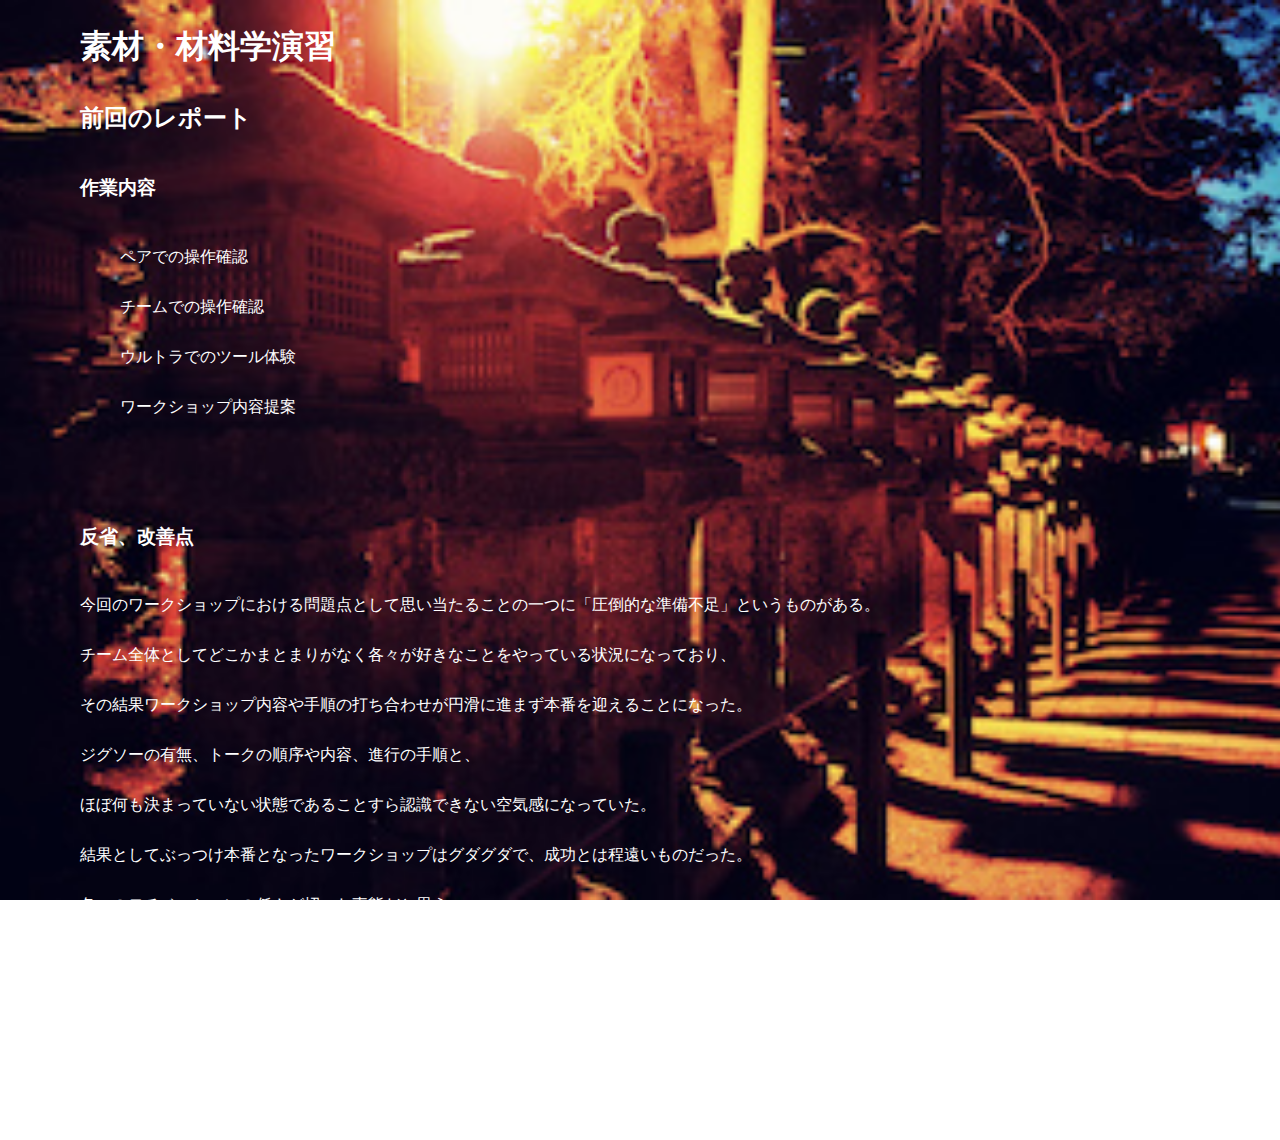
<file: assets/report-html/sozai-report.html>
<!DOCTYPE html>
<html lang="ja" dir="ltr">
  <head>
    <meta charset="utf-8">
    <title>sozai-report-RYO HORIUCHI</title>
  </head>
  <link rel="stylesheet" href="../css/sozai-report.css">
  <body>
    <div class="report_mozi">
<h1>素材・材料学演習</h1>
<h2>前回のレポート</h2>
<h3>作業内容</h3>
<ul>
  <li>ペアでの操作確認</li>
  <li>チームでの操作確認</li>
  <li>ウルトラでのツール体験</li>
  <li>ワークショップ内容提案</li>
  <li></li>
    </div>
</ul>
<h3>反省、改善点</h3>
<p>今回のワークショップにおける問題点として思い当たることの一つに「圧倒的な準備不足」というものがある。
  <br>
チーム全体としてどこかまとまりがなく各々が好きなことをやっている状況になっており、
<br>
その結果ワークショップ内容や手順の打ち合わせが円滑に進まず本番を迎えることになった。
<br>
ジグソーの有無、トークの順序や内容、進行の手順と、
<br>
ほぼ何も決まっていない状態であることすら認識できない空気感になっていた。
<br>
結果としてぶっつけ本番となったワークショップはグダグダで、成功とは程遠いものだった。
<br>
各々のモチベーションの低さが招いた事態だと思う。
<br>
次回以降の取り組みではチームワークを重視して積極的に行動して行きたい。　
</p>
  </body>
</html>
</file>
<file: assets/css/01css.css>
body {
  text-align: center;
  background-image: url("../img/pic/R0003783.jpg");
  background-size: cover;
  background-position: center;
  background-attachment: fixed;
  font-family: serif;
}

.concept{
  border-top: 1px solid #FFFF;
  font-size: 20pt;
  color: #FFFF;
}
li {
  list-style-type: none;
  font-family: serif;
}
.name{
  padding: 30px
}
img{
  width: 300px;
  margin-top: 30px;
  margin-bottom: 20px;

}
.nav {
  margin-top: 420px;
    display: inline-table;
    width: 60%;
    background-color: rgba(33, 39, 98, 0);
}
.nav__item {
    display: table-cell;
    text-align: center;
    vertical-align: middle;
}
.nav__item + .nav__item {
    border-left: 1px solid #FFFF;
}
.nav__item a {
    display: block;
    padding: 15px 0;
    color: #FFFF;
    text-decoration: none;
    font-size: 14px;
}
.contents {

}
.contentsbox {
    width: 60%;
    height: 200px;
    border: 1px solid #ffffffff;
    position: relative;
    margin: auto;
    transition: .4s;
}
.contentsbox:hover{
  background: #00bcd4;
    color: white;
}

.contentsbox a {
  position: absolute;
   top: 0;
   right: 0;
   bottom: 0;
   left: 0;
   text-align: center;
   line-height: 150px;
  color: #FFFF;
  text-decoration: none;
}
</file>
<file: assets/css/about_me.css>
body{
  text-align: center;
  background-size: cover;
  background-position: center;
  background-attachment: fixed;
  margin-top: 100px;
  color: #69821b;
  font-family: serif;
}
.icon{
  float: left;

}
.icon_img{
  margin-left: 300px;

}
.tw_link{
  clear: both;
  margin-top: 30px;
margin-left: 300px;
float: left;
}
.in_link{
  margin-top: 30px;
}
.about_me{
  float: left;
  margin-left: 200px;
}
.nav {
  border-top: 1px solid #69821b;
  margin-top: 100px;
  margin-bottom: 200px;
    display: inline-table;
    width: 60%;
    background-color: rgba(33, 39, 98, 0);
}
.nav__item {
    display: table-cell;
    text-align: center;
    vertical-align: middle;
}
.nav__item a {
    display: block;
    padding: 15px 0;
    color: #69821b;
    text-decoration: none;
    font-size: 14px;
}
</file>
<file: assets/css/gallery.css>
body {
  text-align: left;
  background-size: cover;
  background-position: center;
  background-attachment: fixed;
  color: #69821b;
  margin-top: 50px;
  margin-left: 0px;
  position: fixed;
}
li {
  list-style-type: none;
  font-family: serif;
  margin-right: 100px;
}
.title{
  margin-left: 88px;
}

.nav {
  border-top: 1px solid #69821b;
  margin: 10px 300px 30px 300px;
    display: inline-table;
    width: 60%;
    background-color: rgba(33, 39, 98, 0);
}
.nav__item {
    display: table-cell;
    text-align: center;
    vertical-align: middle;
}
.nav__item + .nav__item {
    border-left: 1px solid #FFFF;
}
.nav__item a {
    display: block;
    padding: 15px 0;
    color: #69821b;
    text-decoration: none;
    font-size: 14px;
}
.report_log {
    display: inline-table;
    width: 80%;
    background-color: rgba(33, 39, 98, 0);
}
.report_log_item {
    display: table-cell;
    text-align: center;
    vertical-align: middle;
}
.report_log_item + .report_log_item {
    border-left: 1px solid #69821b;
  }
.report_log_item a {
    display: block;
    padding: 15px 0;
    color: #69821b;
    text-decoration: none;
    font-size: 20px;
    margin-left: 1em;
    margin-right: 1em;
}

.menu {
  width: 320px;
  top: 0px;
  z-index: 100;
  float: left;
  border-right: 1px solid #69821b;
}

.container {
  display: flex;
  height: 100vh;
}

.left {
  margin-left: 50px;
  margin-right: 30px
}
.left_item a{
    color: #69821b;
    text-decoration: none;
    font-size: 20px;
    margin-right: 50px;
}
.main {
  flex: initial;
  min-width: 600px;
  width: 80％;
  overflow-y: scroll;
}


.photoshop_movie{

}
.photoshop_photo{
  width: 550px;
  margin-top: 20px;
  margin-right: 200px;
  margin-bottom: 30px
}
</file>
<file: assets/css/report.css>
body {
  text-align: left;
  background-size: cover;
  background-position: center;
  background-attachment: fixed;
  color: #69821b;
  margin-top: 50px;
  margin-left: 0px;
  position: fixed;
  font-family: serif;
}
li {
  list-style-type: none;
  font-family: serif;
}
.title{
  margin-left: 88px;
}

.nav {
  border-top: 1px solid #69821b;
  margin: 10px 300px 30px 300px;
    display: inline-table;
    width: 60%;
    background-color: rgba(33, 39, 98, 0);
}
.nav__item {
    display: table-cell;
    text-align: center;
    vertical-align: middle;
}
.nav__item + .nav__item {
    border-left: 1px solid #FFFF;
}
.nav__item a {
    display: block;
    padding: 15px 0;
    color: #69821b;
    text-decoration: none;
    font-size: 14px;
}
.report_log {
    display: inline-table;
    width: 80%;
    background-color: rgba(33, 39, 98, 0);
}
.report_log_item {
    display: table-cell;
    text-align: center;
    vertical-align: middle;
}
.report_log_item + .report_log_item {
    border-left: 1px solid #69821b;
  }
.report_log_item a {
    display: block;
    padding: 15px 0;
    color: #69821b;
    text-decoration: none;
    font-size: 20px;
    margin-left: 1em;
    margin-right: 1em;
}

.menu {
  width: 320px;
  top: 0px;
  z-index: 100;
  float: left;
  border-right: 1px solid #69821b;
}

.container {
  display: flex;
  height: 100vh;
}

.left {
  margin-left: 50px;
  margin-right: 30px
}
.left_item a{
    color: #69821b;
    text-decoration: none;
    font-size: 20px;
    margin-right: 50px;
}
.main {
  flex: initial;
  min-width: 600px;
  width: 80％;
  overflow-y: scroll;
}


.photoshop_movie{

}
.photoshop_photo{
  width: 550px;
  margin-top: 20px;
  margin-right: 200px;
  margin-bottom: 30px
}
.photo{
  width: 550px;
  margin-top: 20px;
  margin-right: 200px;
  margin-bottom: 30px
}
</file>
<file: assets/css/sozai-report.css>
body {
  line-height: 50px;
  background-image: url("../img/pic/R0003166.jpg");
  background-size: cover;
  background-position: center;
  background-attachment: fixed;
  color: #FFFF;
  margin-left: 5em;
}
li {
  list-style-type: none;
  font-family: serif;
}
p{
  margin-bottom: 10em;
}
a {
    display: block;
    padding: 15px 0;
    color: #FFFF;
    text-decoration: none;
    font-size: 16px;
}
.report_mozi{
  margin-bottom: 5em;
}

.report_log {
    display: inline-table;
    width: 80%;
    background-color: rgba(33, 39, 98, 0);
}
.report_log_item {
    display: table-cell;
    text-align: center;
    vertical-align: middle;
}
.report_log_item a {
    display: block;
    padding: 15px 0;
    margin-top: 2em;
    margin-right: 2em;
    color: #FFFF;
    text-decoration: none;
    font-size: 20px;
}
</file>
